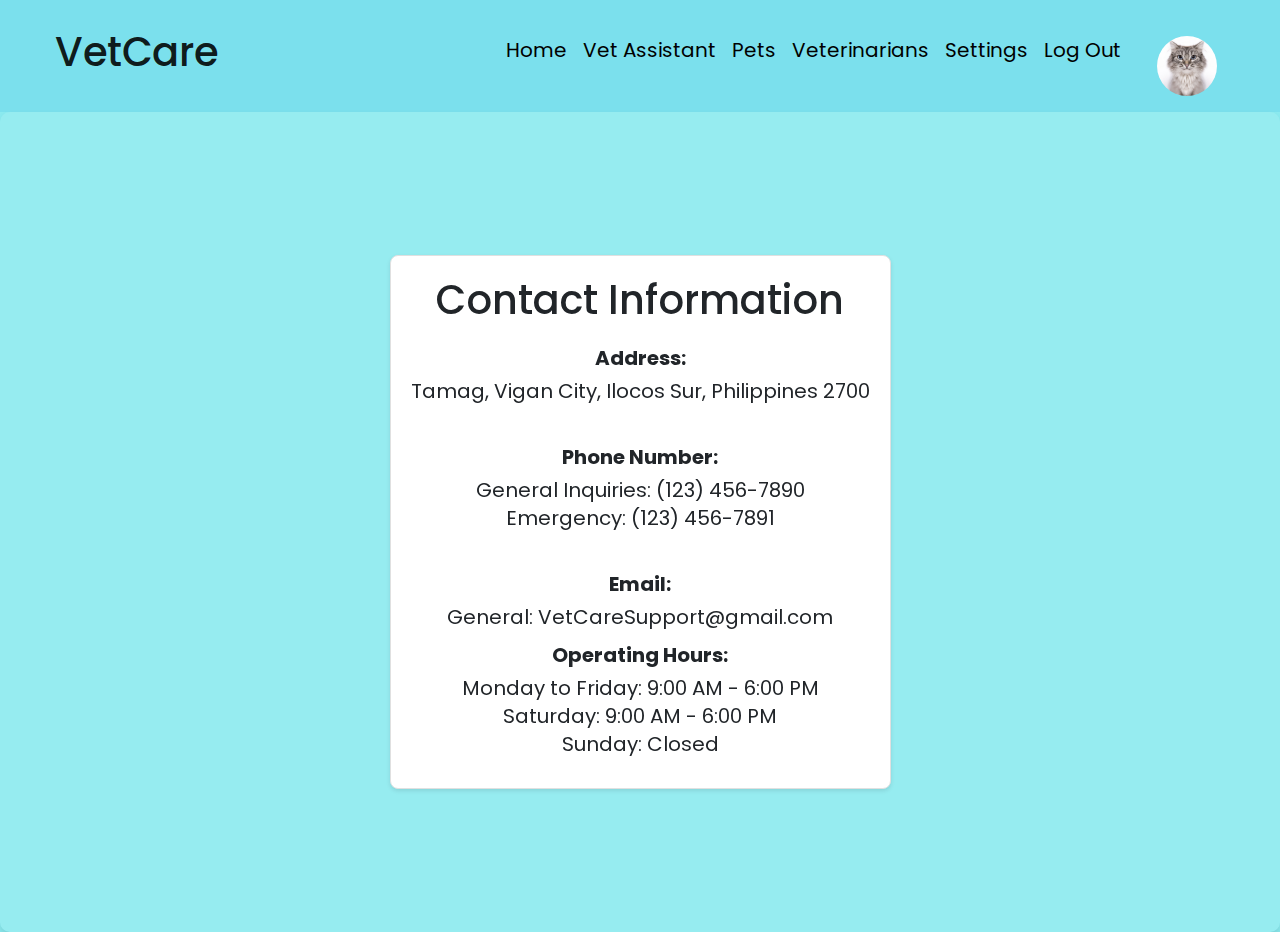
<file: Vetcarelaunch/ContactUs.html>
<!DOCTYPE html>
<html>
    <head>
        <meta charset="utf-8">
        <title> Contact </title>
        <!--For responisve	-->
        <meta name="viewport" content="width=device-width, initial-scale=1.0">	
            
        <!--Bootstrap CSS-->	
        <link rel="stylesheet" href="css/bootstrap.min.css"  type="text/css">
            
        <!--Style CSS-->	
        <link rel="stylesheet" href="css/style.css"  type="text/css">
        <link rel="stylesheet" href="css/contact.css"  type="text/css">	
        
        <!--Google Font	-->
        <link href="https://fonts.googleapis.com/css2?family=Poppins:ital,wght@0,100;0,200;0,400;0,500;0,600;0,700;0,800;1,100;1,200;1,400;1,500;1,600;1,800;1,900&display=swap" rel="stylesheet">	

        <!--Font awesome icon	-->
            
        <link rel="stylesheet" href="https://cdnjs.cloudflare.com/ajax/libs/font-awesome/4.7.0/css/font-awesome.css"  />
    </head>

    <body>
        <!--  Start Header-->
        <header>
            <div class="container">
                <nav class="navbar navbar-expand-lg navbar-light bg-light">
                    <a class="navbar-brand" href="#">
                        <h1>VetCare</h1>
                    </a>
                    <button class="navbar-toggler" type="button" data-bs-toggle="collapse" data-bs-target="#navbarSupportedContent" aria-controls="navbarSupportedContent" aria-expanded="false" aria-label="Toggle navigation">
                        <span class="navbar-toggler-icon"></span>
                    </button>
                    <div class="collapse navbar-collapse" id="navbarSupportedContent">
                        <ul class="navbar-nav ms-auto">
                            <li class="nav-item active">
                                <a class="nav-link" href="main.html" target="_self">Home</a>
                            </li>
                            <li class="nav-item">
                                <a class="nav-link" href="message.html" target="_self">Vet Assistant</a>
                            </li>
                            <li class="nav-item">
                                <a class="nav-link" href="pets.html" target="_self">Pets</a>
                            </li>
                            <li class="nav-item">
                                <a class="nav-link" href="vet.html" target="_self">Veterinarians</a>
                            </li>
                            <li class="nav-item">
                                <a class="nav-link" href="settings.html" target="_self">Settings</a>
                            </li>
                            <li class="nav-item">
                                <a class="nav-link" href="index.html">Log Out</a>
                            </li>
                            <li class="nav-item">
                                <a class="nav-link" href="profile.html">
                                    <img src="images/kitty.jpg" alt="Profile Picture" class="profile-pic">
                                </a>
                            </li>
                        </ul>
                    </div>
                </nav>
            </div>
        </header>
        <!--  End Header-->

        <div class="contact-container">
            <div class="contact-info">
                <h1>Contact Information</h1>
                <p><strong>Address:</strong>
                Tamag, Vigan City, Ilocos Sur, Philippines 2700</p><br>
                
                <p><strong>Phone Number:</strong>
                General Inquiries: (123) 456-7890<br>
                Emergency: (123) 456-7891</p><br>
                
                <p><strong>Email:</strong>
                General: VetCareSupport@gmail.com<br>
                
                <p><strong>Operating Hours:</strong>
                Monday to Friday: 9:00 AM - 6:00 PM<br>
                Saturday: 9:00 AM - 6:00 PM<br>
                Sunday: Closed</p>
            </div>
        </div>
    </body>
</html>
</file>
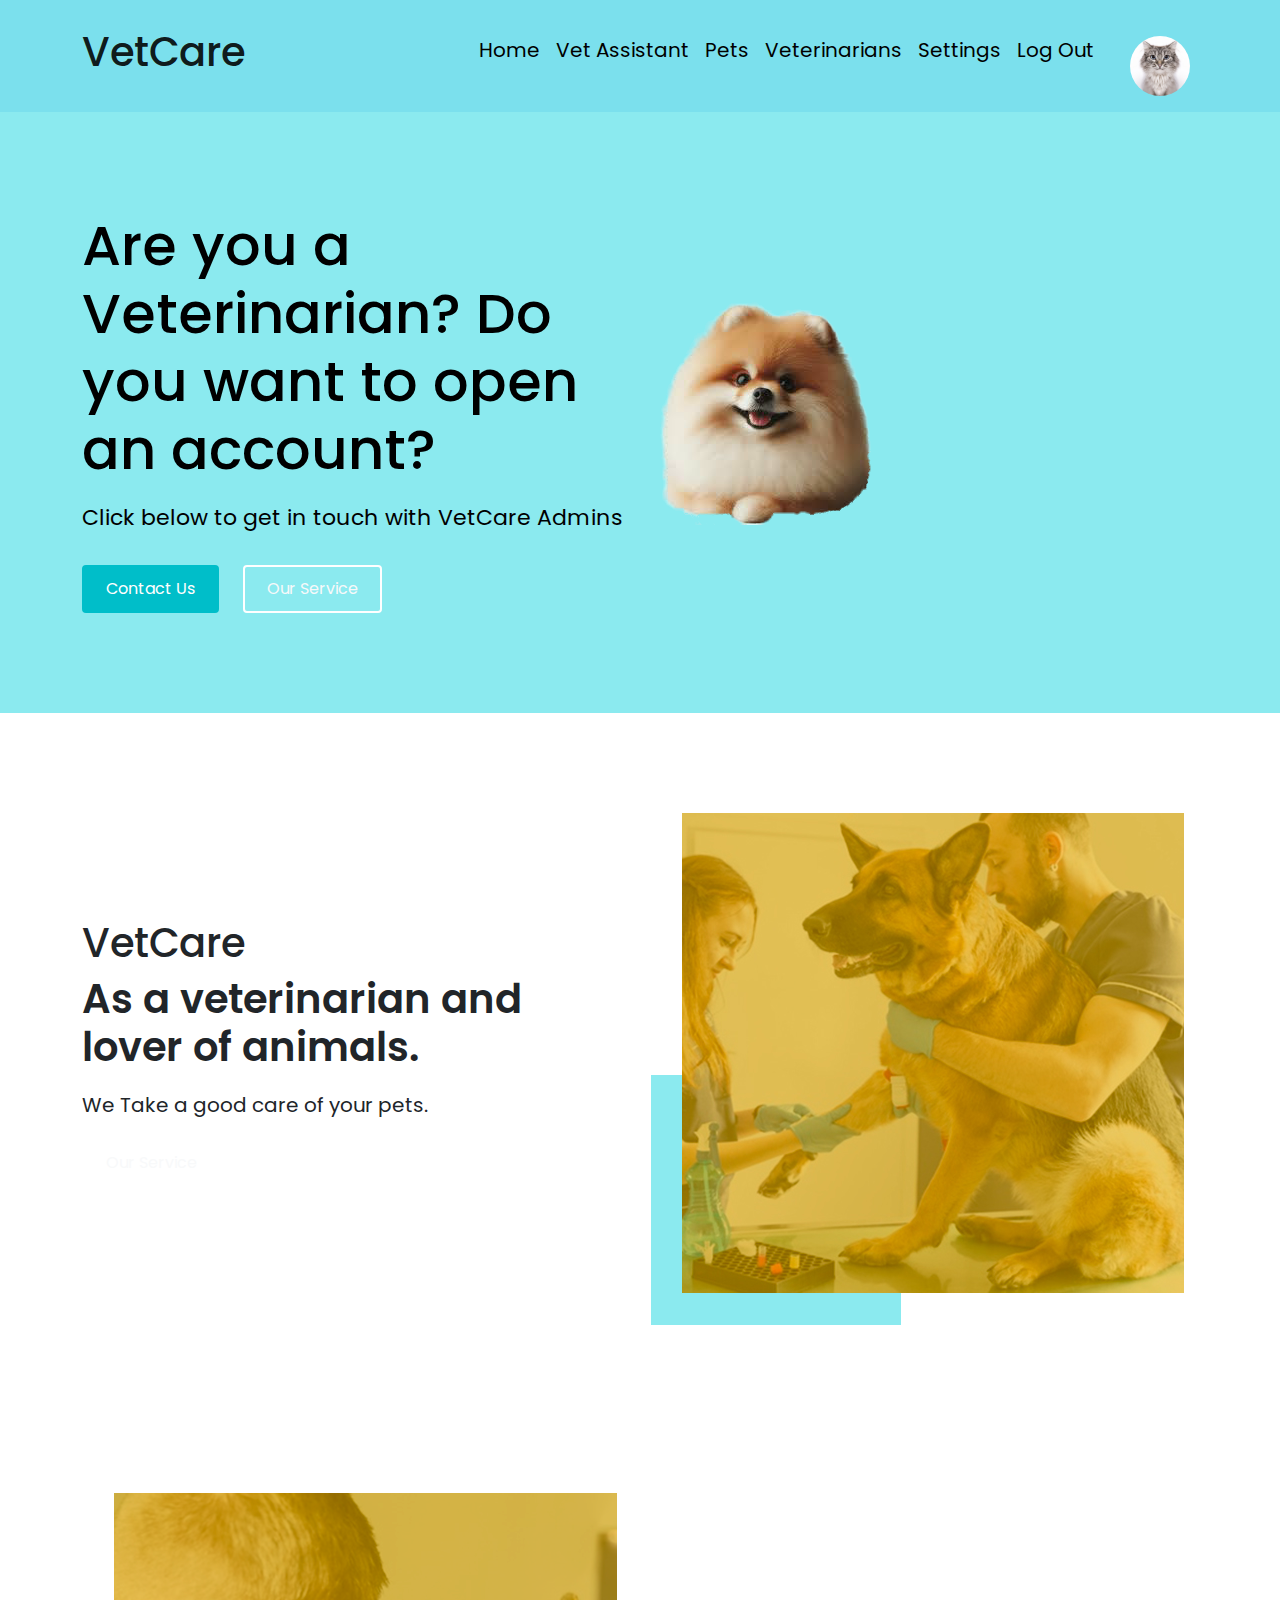
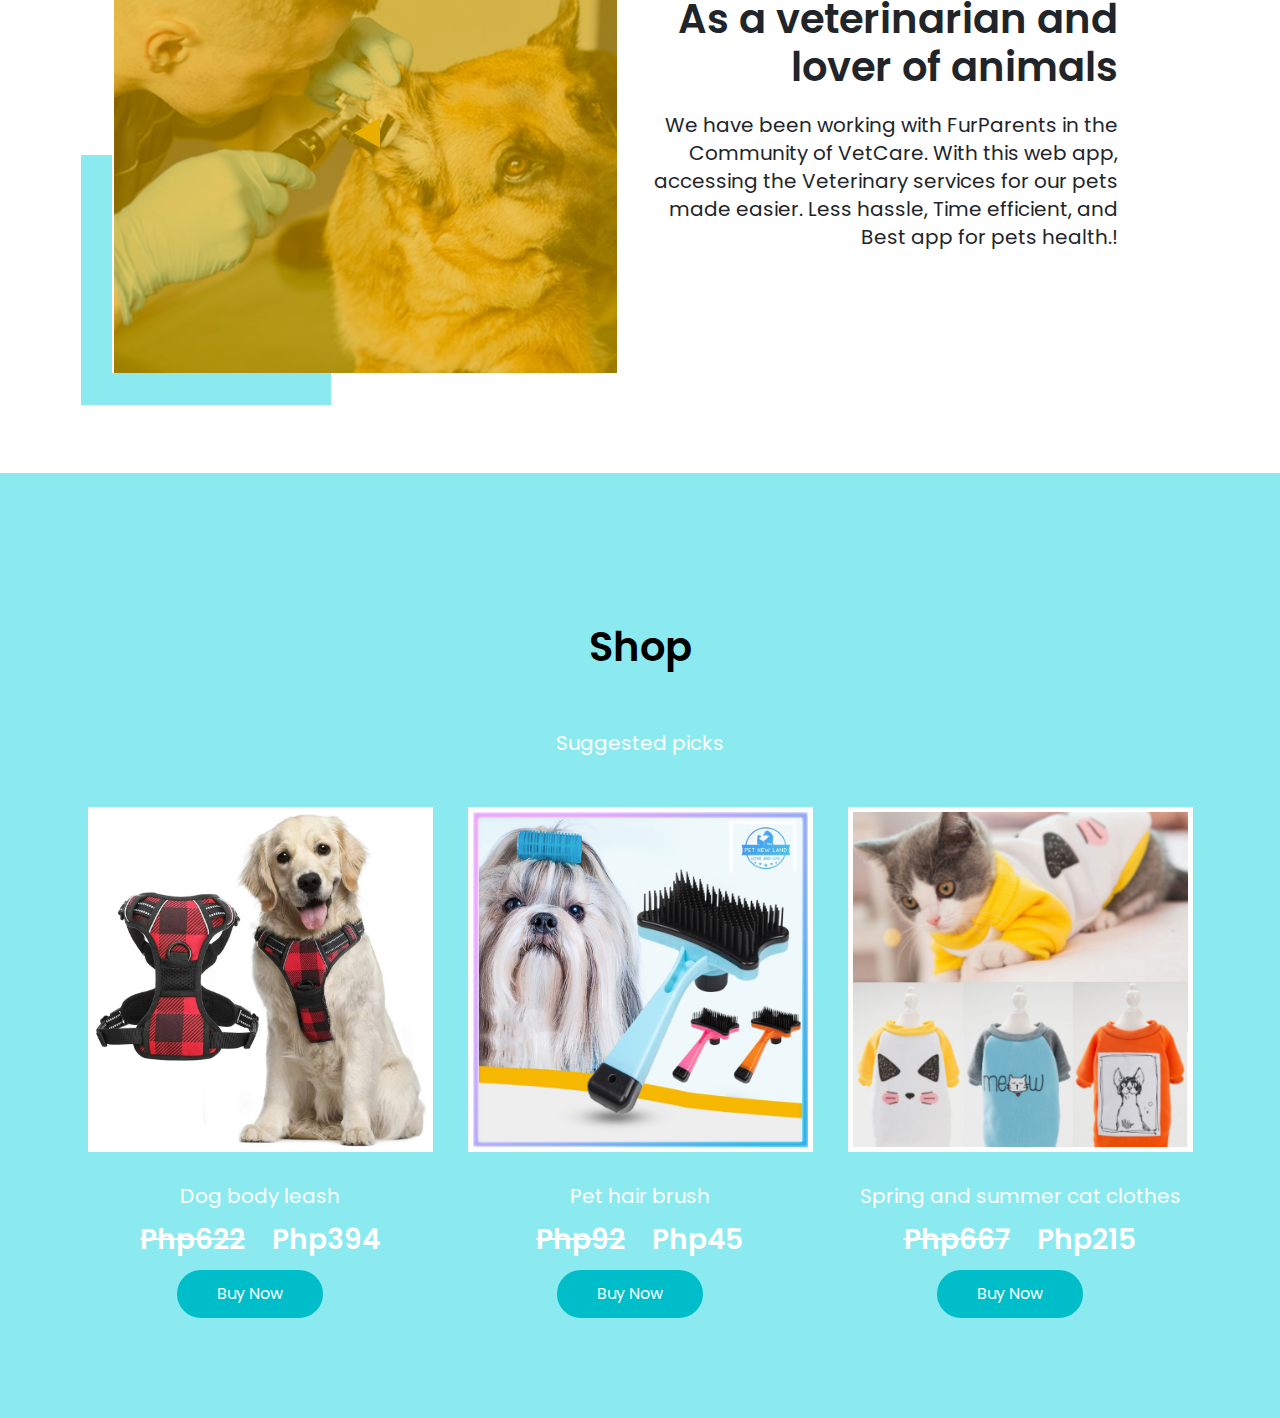
<file: Vetcarelaunch/main.html>
<!doctype html>
<html>
<head>
<meta charset="utf-8">
<title>Home</title>
<!--For responisve	-->
<meta name="viewport" content="width=device-width, initial-scale=1.0">
	
<!--Bootstrap CSS-->
<link rel="stylesheet" href="css/bootstrap.min.css"  type="text/css">
	
<!--Style CSS-->
<link rel="stylesheet" href="css/style.css"  type="text/css">

<!--Google Font-->
<link href="https://fonts.googleapis.com/css2?family=Poppins:ital,wght@0,100;0,200;0,400;0,500;0,600;0,700;0,800;1,100;1,200;1,400;1,500;1,600;1,800;1,900&display=swap" rel="stylesheet">	

<!--Font awesome icon-->
<link rel="stylesheet" href="https://cdnjs.cloudflare.com/ajax/libs/font-awesome/4.7.0/css/font-awesome.css"  />
	
</head>


<body>
	
<!--  Start Header-->
	<header>
	    <div class="container">
		    <nav class="navbar navbar-expand-lg navbar-light bg-light">
  <a class="navbar-brand" href="#">
			<!--	<img src="images/logo.png" alt="company name">-->
				<h1>VetCare</h1>
				</a>
  <button class="navbar-toggler" type="button" data-bs-toggle="collapse" data-bs-target="#navbarSupportedContent" aria-controls="navbarSupportedContent" aria-expanded="false" aria-label="Toggle navigation">
      <span class="navbar-toggler-icon"></span>
    </button>
  				<div class="collapse navbar-collapse" id="navbarSupportedContent">
    				<ul class="navbar-nav ms-auto">
						<li class="nav-item active">
							<a class="nav-link" href="main.html" target="_self">Home </a>
						</li>
						<li class="nav-item">
							<a class="nav-link" href="message.html" target="_self">Vet Assistant</a>
						</li>
							
						<li class="nav-item">
							<a class="nav-link" href="pets.html" target="_self">Pets</a>
						</li>
							
						<li class="nav-item">
							<a class="nav-link" href="vet.html" target="_self">Veterinarians</a>
						</li>

						<li class="nav-item">
							<a class="nav-link" href="settings.html" target="_self">Settings</a>
						</li>
	  					<li class="nav-item">
        					<a class="nav-link" href="index.html">Log Out</a>
      					</li>
						<li class="nav-item">
							<a class="nav-link" href="profile.html">
								<img src="images/kitty.jpg" alt="Profile Picture" class="profile-pic">
							</a>
						</li>
    				</ul>
 				</div>
			</nav>
		</div>
	</header>
<!--  End Header-->
	

	
<!--Start Banner section	-->
	<section class="banner-section">
	     <div class="container">
		     <div class="row align-items-center">
			      <div class="col-md-6">
				      <div class="banner-text">
					      <h1>Are you a Veterinarian?
					      Do you want to open an account?</h1>
						  <p>Click below to get in touch with VetCare Admins</p>
						  
						  <div class="btn-main">
							<a href="ContactUs.html" class="btn btn-blue" target="_self">Contact Us</a>
							<a href="ServicePage.html" class="btn btn-outline-light" target="_self">Our Service</a>
						  </div>
					   </div>
				 </div>
				 
				 <div class="col-md-6">
				      <div class="banner-img">
					     <img src="images/pet.png" alt="">
					 </div>
				 </div>
				 
			 </div>
		</div>
	</section>
<!--End Banner section	-->
	
	
<!--Start Section	-->
	<section class="text-section">
	     <div class="container">
		     <div class="row align-items-center">
			      <div class="col-md-6">
				    <div class="text-col">
						<h1>VetCare</h1>
					      <h2>As a veterinarian and
lover of animals.</h2>
						<p>We Take a good care of your pets.</p>
						<a href="ServicePage.html" class="btn btn-outline-light">Our Service</a>
					  </div>  
				 </div>
				 
				 <div class="col-md-6">
				     <div class="right-img">
					     <img src="images/dog1.jpg" alt="" >
					 </div>
				 </div>
				 
				 
			 </div>
		</div>
	</section>
<!--End Section	-->
	
<!--Start Section	-->
	<section class="text-section animal-section">
	     <div class="container">
		     <div class="row align-items-center">
				 
				  <div class="col-md-6">
				     <div class="right-img">
					     <img src="images/dog2.png" alt="" >
					 </div>
				 </div>
				 
				 
			      <div class="col-md-6">
				    <div class="text-col">
					      <h2>As a veterinarian and
lover of animals</h2>
						<p>We have been working with FurParents in the Community of VetCare.
							With this web app, accessing the Veterinary services for our pets made easier.
							Less hassle, Time efficient, and Best app for pets health.!
						</p>
						</div>
				 </div>
				 
				
				 
			 </div>
		</div>
	</section>
<!--End Section	-->	
	

<!--Start Shop section	-->
	<section class="shop-section">
	    <div class="container">
		    <div class="row">
			    <div class="col-md-12">
				    <div class="intro-main">
					    <h2 class="section-title">Shop</h2>
						<p>Suggested picks</p>
						 
					</div>
				</div>
				
				
				<div class="col-md-4">
				    <div class="shop-box">
					     <div class="shop-img">
						     <img src="images/item1.webp" alt="">
						</div>
						<p>Dog body leash</p>
						<div class="shop-info">
						    <div class="price">
							    <span class="offer-price">Php622</span>
							    <span class="offer-price2">Php394</span>
							</div>
							<a href="https://shopee.ph/Dog-Harness-Large-Vest-Cat-Full-Body-Leash-Large-Breathable-Leash-i.332214633.8429346081" class="btn btn-blue">Buy Now</a>
						</div>
					</div>
				</div>
				
				
				<div class="col-md-4">
				    <div class="shop-box">
					     <div class="shop-img">
						     <img src="images/item2.jpg" alt="">
						</div>
						<p>Pet hair brush</p>
						<div class="shop-info">
						    <div class="price">
							    <span class="offer-price">Php92</span>
							    <span class="offer-price2">Php45</span>
							</div>
							<a href="https://shopee.ph/Pet-New-Land-Pets-hair-brush-dog-and-cat-fur-remover-hair-grooming-brush-i.443458949.11579929859" class="btn btn-blue">Buy Now</a>
						</div>
					</div>
				</div>
					
					
				<div class="col-md-4">
				    <div class="shop-box">
					     <div class="shop-img">
						     <img src="images/item3.jpg" alt="">
						</div>
						<p>Spring and summer cat clothes</p>
						<div class="shop-info">
						    <div class="price">
							    <span class="offer-price">Php667</span>
							    <span class="offer-price2">Php215</span>
							</div>
							<a href="https://shopee.ph/Fashion-spring-and-summer-cat-clothes-cute-casual-kitten-two-legged-sweater-thin-cashmere-cat-clothes-i.296174244.5948734955" class="btn btn-blue">Buy Now</a>
						</div>
					</div>
				</div>
				
				
			</div>
		</div>
	</section>
<!--End Shop section	-->
	
<!--Jquery	-->
	
<script src="js/jquery-3.4.1.min.js" type="text/javascript"></script>	
<script src="js/bootstrap.min.js" type="text/javascript"></script>	
	
</body>
</html>
</file>
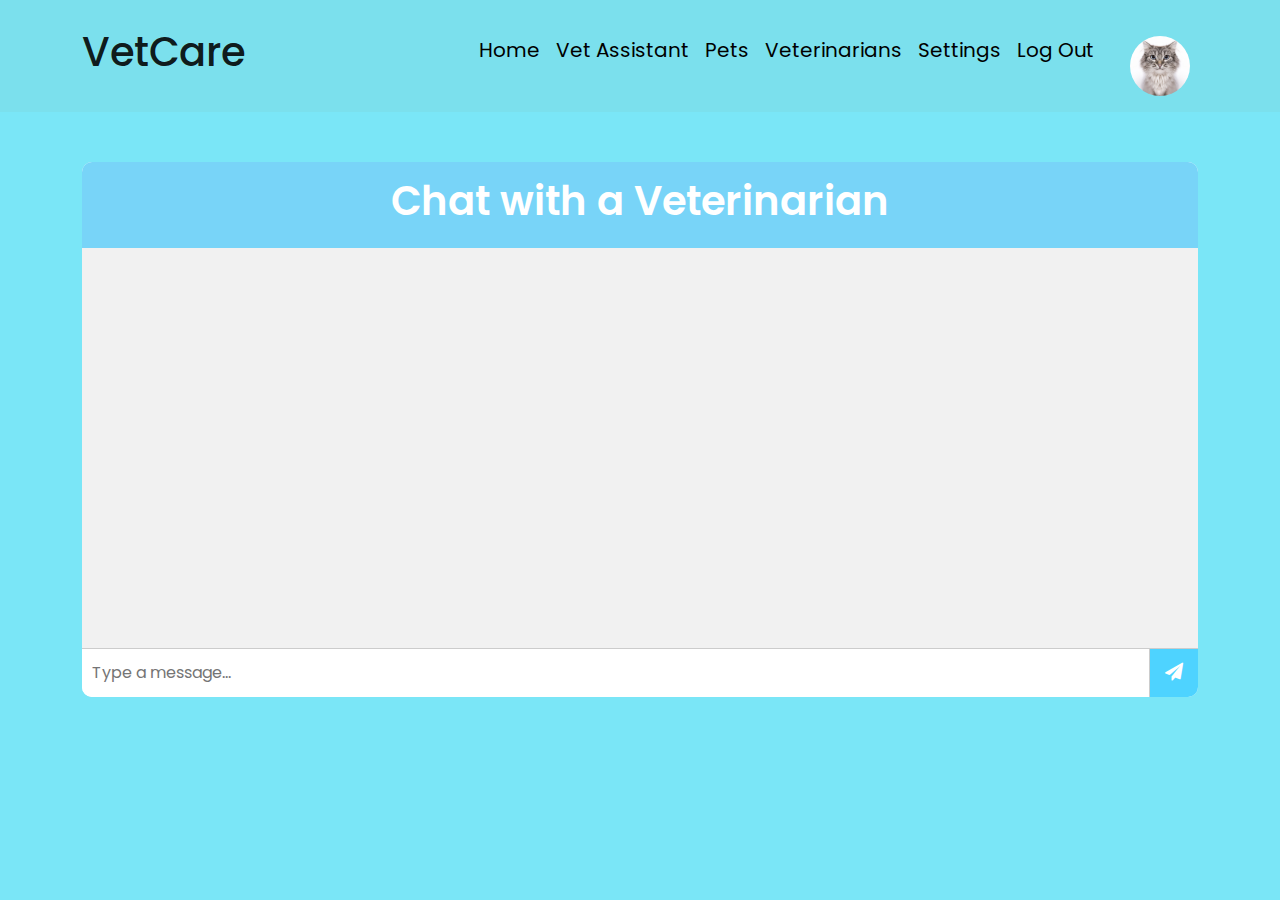
<file: Vetcarelaunch/message.html>
<!DOCTYPE html>
<html>
<head>
<meta charset="utf-8">
<title>Messages</title>
<!--For responsive-->
<meta name="viewport" content="width=device-width, initial-scale=1.0">	

<!--Bootstrap CSS-->	
<link rel="stylesheet" href="css/bootstrap.min.css"  type="text/css">
	
<!--Style CSS-->	
<link rel="stylesheet" href="css/style.css"  type="text/css">	
<link rel="stylesheet" href="css/message.css"  type="text/css">

<!--Google Font-->
<link href="https://fonts.googleapis.com/css2?family=Poppins:wght@400;500;600&display=swap" rel="stylesheet">

<!--Font awesome icon-->
<link rel="stylesheet" href="https://cdnjs.cloudflare.com/ajax/libs/font-awesome/4.7.0/css/font-awesome.css" />

</head>

<body>

<!--  Start Header-->
<header>
    <div class="container">
        <nav class="navbar navbar-expand-lg navbar-light bg-light">
            <a class="navbar-brand" href="#">
                <h1>VetCare</h1>
            </a>
            <button class="navbar-toggler" type="button" data-bs-toggle="collapse" data-bs-target="#navbarSupportedContent" aria-controls="navbarSupportedContent" aria-expanded="false" aria-label="Toggle navigation">
                <span class="navbar-toggler-icon"></span>
            </button>
            <div class="collapse navbar-collapse" id="navbarSupportedContent">
                <ul class="navbar-nav ms-auto">
                    <li class="nav-item active">
                        <a class="nav-link" href="main.html" target="_self">Home</a>
                    </li>
                    <li class="nav-item">
                        <a class="nav-link" href="message.html" target="_self">Vet Assistant</a>
                    </li>
                    <li class="nav-item">
                        <a class="nav-link" href="pets.html" target="_self">Pets</a>
                    </li>
                    <li class="nav-item">
                        <a class="nav-link" href="vet.html" target="_self">Veterinarians</a>
                    </li>
                    <li class="nav-item">
                        <a class="nav-link" href="settings.html" target="_self">Settings</a>
                    </li>
                    <li class="nav-item">
                        <a class="nav-link" href="index.html">Log Out</a>
                    </li>
                    <li class="nav-item">
                        <a class="nav-link" href="profile.html">
                            <img src="images/kitty.jpg" alt="Profile Picture" class="profile-pic">
                        </a>
                    </li>
                </ul>
            </div>
        </nav>
    </div>
</header>
<!--  End Header-->

<!--Start Message Section-->
<section class="message-section">
    <div class="container">
        <div class="row">
            <div class="col-md-12">
                <div class="chat-container">
                    <div class="chat-header">
                        <h2>Chat with a Veterinarian</h2>
                    </div>
                    <div class="chat-box" id="chat-box">
                        <!-- Messages will be dynamically inserted here -->
                    </div>
                    <div class="chat-input">
                        <input type="text" id="message-input" placeholder="Type a message...">
                        <button id="send-button"><i class="fa fa-paper-plane"></i></button>
                    </div>
                </div>
            </div>
        </div>
    </div>
</section>
<!--End Message Section-->

<!--Jquery-->
<script src="js/jquery-3.4.1.min.js" type="text/javascript"></script>	
<script src="js/bootstrap.min.js" type="text/javascript"></script>
<script src="js/message.js" type="text/javascript"></script>

</body>
</html>
</file>
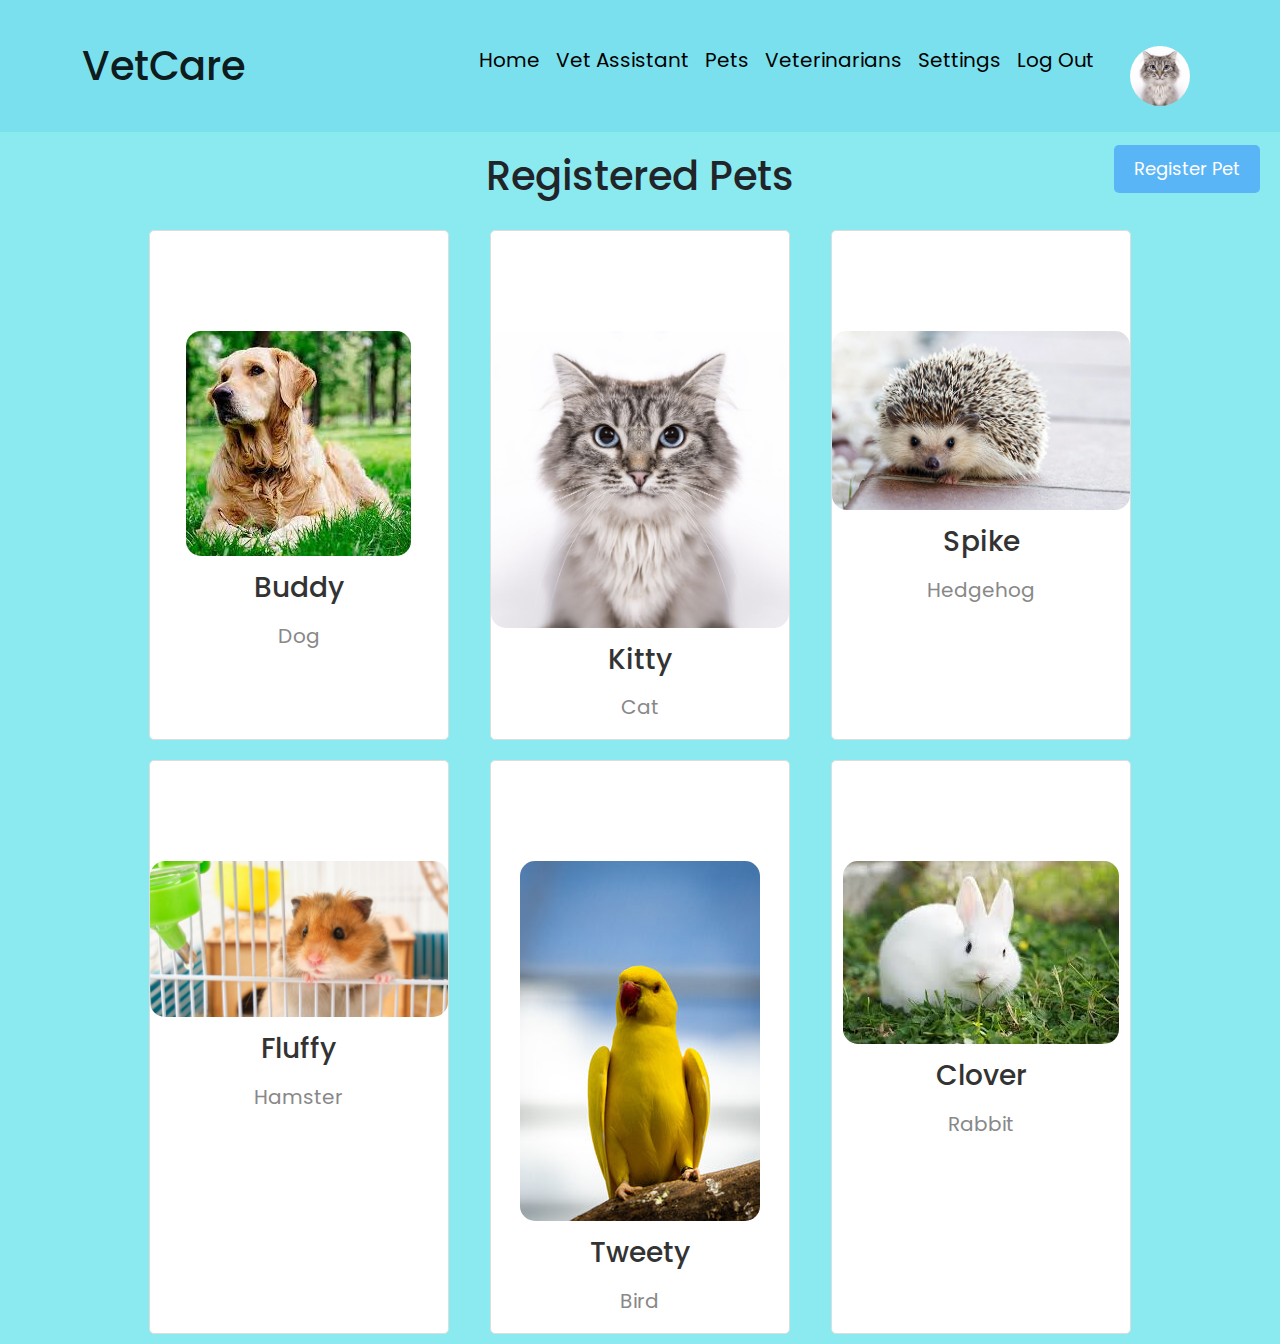
<file: Vetcarelaunch/pets.html>
<!DOCTYPE html>
<html>
    <head>
        <meta charset="utf-8">
        <title>Pets</title>
        <!--For responsive-->
        <meta name="viewport" content="width=device-width, initial-scale=1.0">	
        
        <!--Bootstrap CSS-->	
        <link rel="stylesheet" href="css/bootstrap.min.css"  type="text/css">
            
        <!--Style CSS-->
        <link rel="stylesheet" href="css/style.css"  type="text/css">
        <link rel="stylesheet" href="css/pets.css"  type="text/css">
        
        <!--Google Font-->
        <!--<link href="https://fonts.googleapis.com/css2?family=Poppins:wght@400;500;600&display=swap" rel="stylesheet">-->
        <link href="https://fonts.googleapis.com/css2?family=Poppins:ital,wght@0,100;0,200;0,400;0,500;0,600;0,700;0,800;1,100;1,200;1,400;1,500;1,600;1,800;1,900&display=swap" rel="stylesheet">	

        <!--Font awesome icon-->
        <link rel="stylesheet" href="https://cdnjs.cloudflare.com/ajax/libs/font-awesome/4.7.0/css/font-awesome.css" />
    </head>

<body>

    <header>
        <div class="container">
            <nav class="navbar navbar-expand-lg navbar-light bg-light">
                <a class="navbar-brand" href="#">
                    <h1>VetCare</h1>
                </a>
                <button class="navbar-toggler" type="button" data-bs-toggle="collapse" data-bs-target="#navbarSupportedContent" aria-controls="navbarSupportedContent" aria-expanded="false" aria-label="Toggle navigation">
                    <span class="navbar-toggler-icon"></span>
                </button>
                <div class="collapse navbar-collapse" id="navbarSupportedContent">
                    <ul class="navbar-nav ms-auto">
                        <li class="nav-item active">
                            <a class="nav-link" href="main.html" target="_self">Home</a>
                        </li>
                        <li class="nav-item">
                            <a class="nav-link" href="message.html" target="_self">Vet Assistant</a>
                        </li>
                        <li class="nav-item">
                            <a class="nav-link" href="pets.html" target="_self">Pets</a>
                        </li>
                        <li class="nav-item">
                            <a class="nav-link" href="vet.html" target="_self">Veterinarians</a>
                        </li>
                        <li class="nav-item">
                            <a class="nav-link" href="settings.html" target="_self">Settings</a>
                        </li>
                        <li class="nav-item">
                            <a class="nav-link" href="index.html">Log Out</a>
                        </li>
                        <li class="nav-item">
                            <a class="nav-link" href="profile.html">
                                <img src="images/kitty.jpg" alt="Profile Picture" class="profile-pic">
                            </a>
                        </li>
                    </ul>
                </div>
            </nav>
        </div>
      </header>
      <!--  End Header-->

      <div class="contain">
        <h1>Registered Pets</h1>
        <button class="register-btn" id="registerBtn">Register Pet</button>
        <div class="pet-gallery" id="petGallery">
            <!-- Pet items will be populated here -->
        </div>
    </div>

    <div class="modal" id="petDetailsModal">
        <div class="modal-content">
            <span class="close" id="closeModal">&times;</span>
            <h2 id="petName"></h2>
            <p><strong>Type of Animal:</strong> <span id="petType"></span></p>
            <p><strong>Registered Since:</strong> <span id="registeredDate"></span></p>
            <p><strong>Owner Name:</strong> <span id="ownerName"></span></p>
            <p><strong>Veterinarian:</strong> <span id="vetName"></span></p>
            <p><strong>Home Address:</strong> <span id="homeAddress"></span></p>
            <h3>Vitals</h3>
            <p id="vitals"></p>
        </div>
    </div>

<div class="modal" id="registerModal">
    <div class="modal-content">
        <span class="close" id="closeRegisterModal">&times;</span>
        <h2>Register Pet</h2>
        <form id="registerForm">
            <label for="petName">Pet Name:</label>
            <input type="text" id="registerPetName" required>

            <label for="animalType">Type of Animal:</label>
            <input type="text" id="registerAnimalType" required>

            <label for="registrationDate">Date of Registration:</label>
            <input type="date" id="registerDate" required>

            <label for="ownerName">Fur Parent Name:</label>
            <input type="text" id="registerOwnerName" required>

            <label for="homeAddress">Home Address:</label>
            <input type="text" id="registerHomeAddress" required>

            <label for="weight">Weight:</label>
            <input type="number" id="registerWeight" step="0.1" required>

            <label for="temperature">Temperature:</label>
            <input type="number" id="registerTemperature" step="0.1" required>

            <button type="submit">Submit</button>
        </form>
    </div>
</div>

    <script src="js/pets.js"></script>
    <script src="js/jquery-3.4.1.min.js" type="text/javascript"></script>	
    <script src="js/bootstrap.min.js" type="text/javascript"></script>	
	
</body>
</html>
</file>
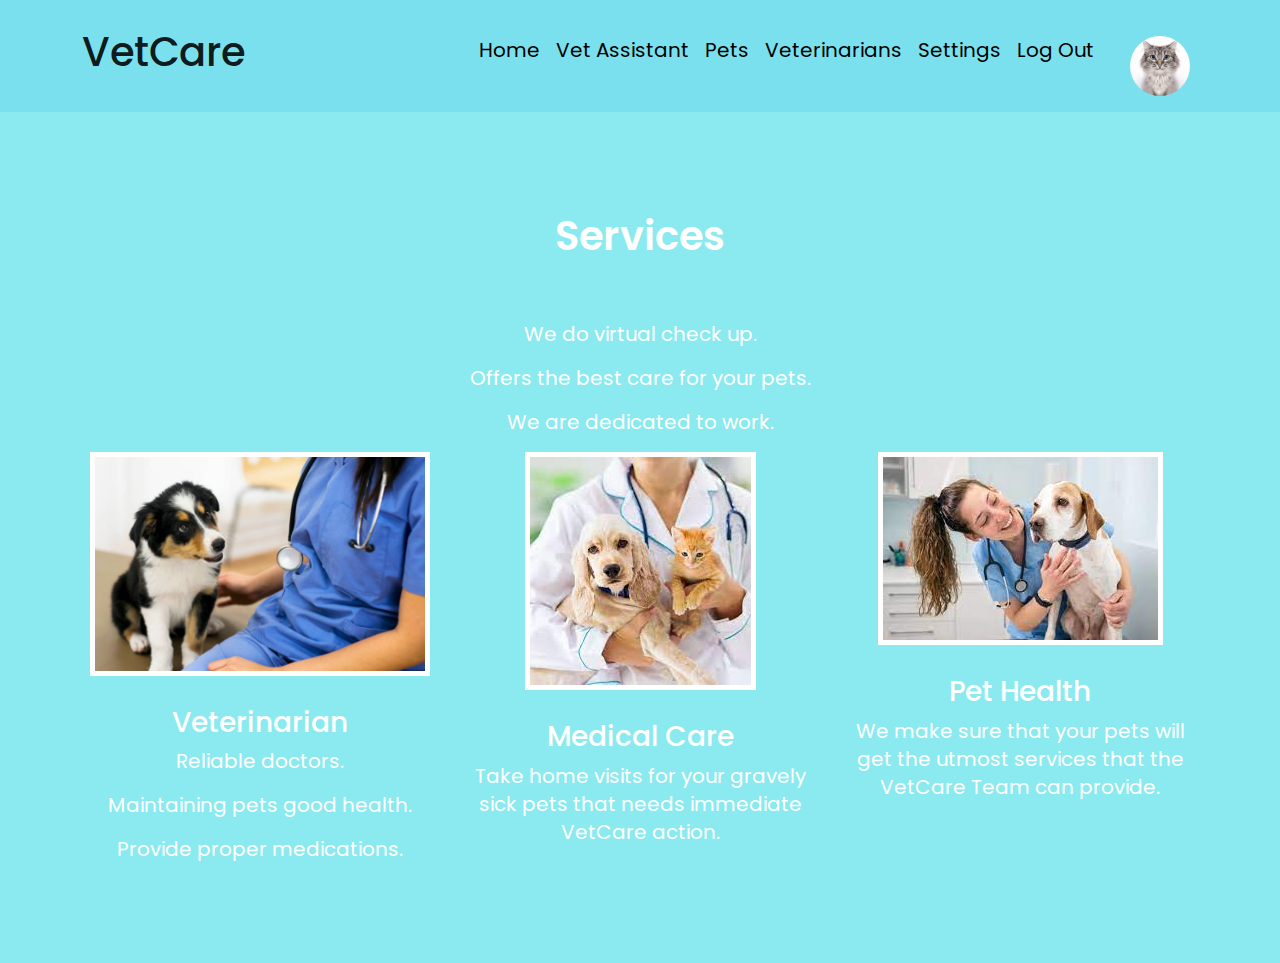
<file: Vetcarelaunch/ServicePage.html>
<!DOCTYPE html>
<html>
    <head>
        <meta charset="utf-8">
        <title> Services </title>
        <!--For responisve	-->
        <meta name="viewport" content="width=device-width, initial-scale=1.0">	
            
        <!--Bootstrap CSS-->	
        <link rel="stylesheet" href="css/bootstrap.min.css"  type="text/css">
            
        <!--Style CSS-->	
        <link rel="stylesheet" href="css/style.css"  type="text/css">	
        
        <!--Google Font	-->
        <link href="https://fonts.googleapis.com/css2?family=Poppins:ital,wght@0,100;0,200;0,400;0,500;0,600;0,700;0,800;1,100;1,200;1,400;1,500;1,600;1,800;1,900&display=swap" rel="stylesheet">	

        <!--Font awesome icon	-->
            
        <link rel="stylesheet" href="https://cdnjs.cloudflare.com/ajax/libs/font-awesome/4.7.0/css/font-awesome.css"  />
    </head>

    <body>
        <!--  Start Header-->
        <header>
            <div class="container">
                <nav class="navbar navbar-expand-lg navbar-light bg-light">
                    <a class="navbar-brand" href="#">
                        <h1>VetCare</h1>
                    </a>
                    <button class="navbar-toggler" type="button" data-bs-toggle="collapse" data-bs-target="#navbarSupportedContent" aria-controls="navbarSupportedContent" aria-expanded="false" aria-label="Toggle navigation">
                        <span class="navbar-toggler-icon"></span>
                    </button>
                    <div class="collapse navbar-collapse" id="navbarSupportedContent">
                        <ul class="navbar-nav ms-auto">
                            <li class="nav-item active">
                                <a class="nav-link" href="main.html" target="_self">Home</a>
                            </li>
                            <li class="nav-item">
                                <a class="nav-link" href="message.html" target="_self">Vet Assistant</a>
                            </li>
                            <li class="nav-item">
                                <a class="nav-link" href="pets.html" target="_self">Pets</a>
                            </li>
                            <li class="nav-item">
                                <a class="nav-link" href="vet.html" target="_self">Veterinarians</a>
                            </li>
                            <li class="nav-item">
                                <a class="nav-link" href="settings.html" target="_self">Settings</a>
                            </li>
                            <li class="nav-item">
                                <a class="nav-link" href="index.html">Log Out</a>
                            </li>
                            <li class="nav-item">
                                <a class="nav-link" href="profile.html">
                                    <img src="images/kitty.jpg" alt="Profile Picture" class="profile-pic">
                                </a>
                            </li>
                        </ul>
                    </div>
                </nav>
            </div>
        </header>
        <!--  End Header-->

        <section class="services-section">
            <div class="container">
                 <div class="row">
                     <div class="col-md-12">
                          <h2 class="section-title">Services</h2>
                         <p>We do virtual check up.</p>
                         <p >Offers the best care for your pets.</p>
                         <p >We are dedicated to work.</p>
                     </div>
                     
                     
                    <div class="col-lg-4">
                        <div  class="services-box">
                            <div class="services-img">
                                 <img src="images/services.png" alt="" >
                            </div>
    
                            <h3>Veterinarian</h3>
                            <p>Reliable doctors.</p>
                            <p>Maintaining pets good health.</p>
                            <p>Provide proper medications.</p>	
                        </div>
                     </div> 
                     
                     
                    <div class="col-lg-4">
                        <div  class="services-box">
                            <div class="services-img">
                                 <img src="images/services1.jpg" alt="" >
                            </div>
                            <h3>Medical Care</h3>
                            <p> Take home visits for your gravely sick pets that needs
                                immediate VetCare action.</p>
                        </div>
                     </div>  
                     
                     
                      
                    <div class="col-lg-4">
                        <div  class="services-box">
                            <div class="services-img">
                                 <img src="images/services3.jpg" alt="" >
                            </div>
                            <h3>Pet Health</h3>
                            <p> We make sure that your pets will get the utmost services
                            that the VetCare Team can provide.</p>
                        </div>
                     </div> 
                     
                     
                     
                     
                </div>
            </div>
        </section>
    </body>
</html>
</file>
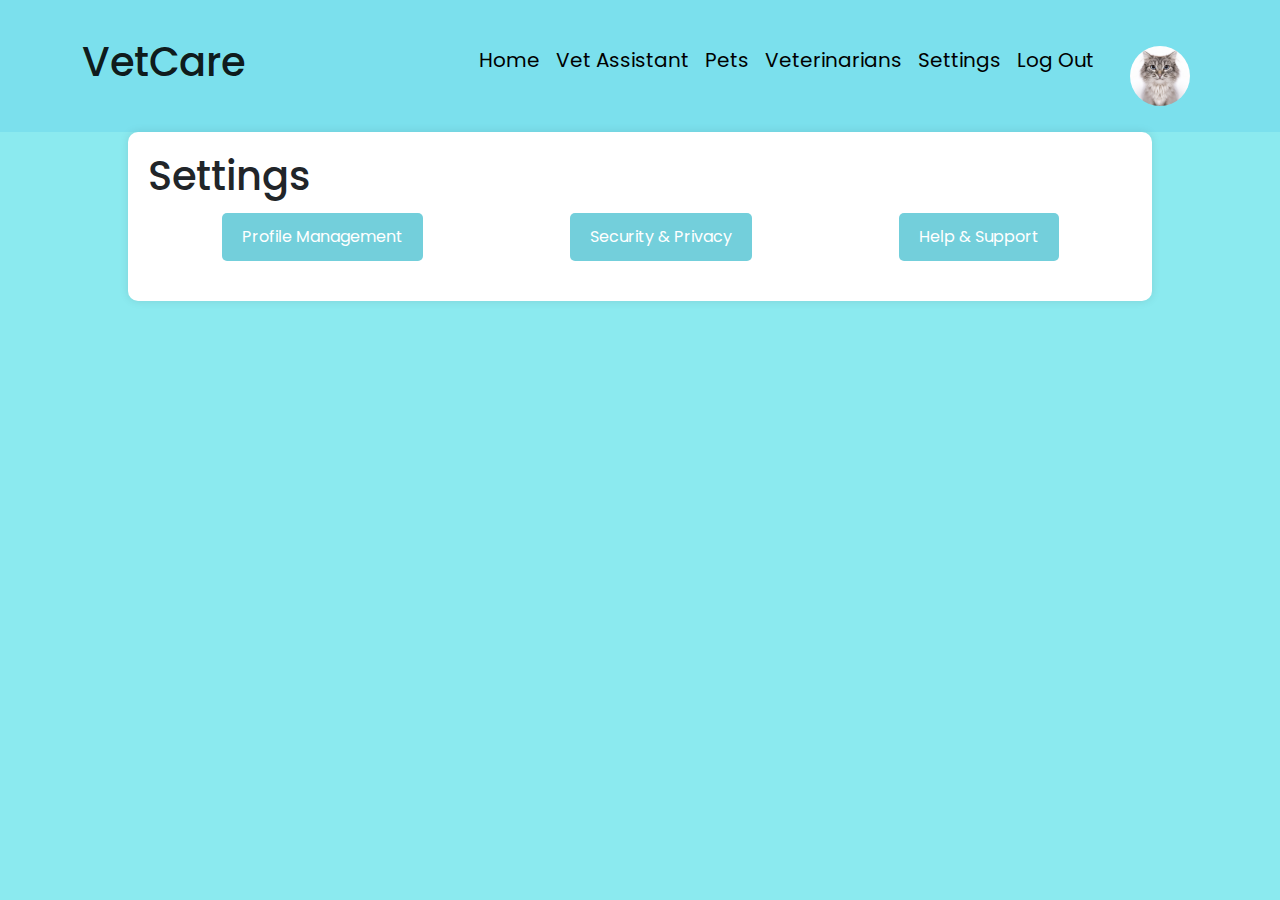
<file: Vetcarelaunch/settings.html>
<!DOCTYPE html>
<html lang="en">
<head>
    <meta charset="utf-8">
    <title>Settings</title>
    <!--For responsive-->
    <meta name="viewport" content="width=device-width, initial-scale=1.0">
        
    <!--Bootstrap CSS-->
    <link rel="stylesheet" href="css/bootstrap.min.css"  type="text/css">
            
    <!--Style CSS-->
    <link rel="stylesheet" href="css/style.css"  type="text/css">
    <link rel="stylesheet" href="css/settings.css"  type="text/css">
        
    <!--Google Font-->
    <!--<link href="https://fonts.googleapis.com/css2?family=Poppins:wght@400;500;600&display=swap" rel="stylesheet">-->
    <link href="https://fonts.googleapis.com/css2?family=Poppins:ital,wght@0,100;0,200;0,400;0,500;0,600;0,700;0,800;1,100;1,200;1,400;1,500;1,600;1,800;1,900&display=swap" rel="stylesheet">	

    <!--Font awesome icon-->
    <link rel="stylesheet" href="https://cdnjs.cloudflare.com/ajax/libs/font-awesome/4.7.0/css/font-awesome.css" />
        
</head>

<body>

<!--  Start Header-->
<header>
    <div class="container">
        <nav class="navbar navbar-expand-lg navbar-light bg-light">
            <a class="navbar-brand" href="#">
                <h1>VetCare</h1>
            </a>
            <button class="navbar-toggler" type="button" data-bs-toggle="collapse" data-bs-target="#navbarSupportedContent" aria-controls="navbarSupportedContent" aria-expanded="false" aria-label="Toggle navigation">
                <span class="navbar-toggler-icon"></span>
            </button>
            <div class="collapse navbar-collapse" id="navbarSupportedContent">
                <ul class="navbar-nav ms-auto">
                    <li class="nav-item active">
                        <a class="nav-link" href="main.html" target="_self">Home</a>
                    </li>
                    <li class="nav-item">
                        <a class="nav-link" href="message.html" target="_self">Vet Assistant</a>
                    </li>
                    <li class="nav-item">
                        <a class="nav-link" href="pets.html" target="_self">Pets</a>
                    </li>
                    <li class="nav-item">
                        <a class="nav-link" href="vet.html" target="_self">Veterinarians</a>
                    </li>
                    <li class="nav-item">
                        <a class="nav-link" href="settings.html" target="_self">Settings</a>
                    </li>
                    <li class="nav-item">
                        <a class="nav-link" href="index.html">Log Out</a>
                    </li>
                    <li class="nav-item">
                        <a class="nav-link" href="profile.html">
                            <img src="images/kitty.jpg" alt="Profile Picture" class="profile-pic">
                        </a>
                    </li>
                </ul>
            </div>
        </nav>
    </div>
</header>
<!--  End Header-->

    <div class="contain">
        <h1>Settings</h1>
        <div class="tabs">
            <button class="tab-button" data-tab="profile-management">Profile Management</button>
            <button class="tab-button" data-tab="security">Security & Privacy</button>
            <button class="tab-button" data-tab="support">Help & Support</button>
        </div>

        <div class="tab-content" id="profile-management">
            <form>
                <!-- Profile Management -->
                <fieldset>
                    <legend>Profile Management</legend>
                    <label for="name">Name:</label>
                    <input type="text" id="name" name="name"><br>
                    <label for="email">Email:</label>
                    <input type="email" id="email" name="email"><br>
                    <label for="phone">Phone Number:</label>
                    <input type="tel" id="phone" name="phone"><br>
                    <label for="address">Address:</label>
                    <input type="text" id="address" name="address"><br>
                    <label for="profile-picture">Profile Picture:</label>
                    <input type="file" id="profile-picture" name="profile-picture" accept=".png"><br>
                    <label for="password">Password:</label>
                    <input type="password" id="password" name="password"><br>
                    <label for="2fa">Two-Factor Authentication:</label>
                    <input type="checkbox" id="2fa" name="2fa">
                </fieldset>
            </form>
        </div>

        <div class="tab-content" id="security">
            <form>
                <!-- Security & Privacy -->
                <fieldset>
                    <legend>Security & Privacy</legend>
                </fieldset>
            </form>
        </div>

        <div class="tab-content" id="support">
            <form>
                <!-- Help & Support -->
                <fieldset>
                    <legend>Help & Support</legend>
                </fieldset>
            </form>
        </div>

    <script src="js/settings.js"></script>
    <script src="js/jquery-3.4.1.min.js" type="text/javascript"></script>	
    <script src="js/bootstrap.min.js" type="text/javascript"></script>	
	
</body>
</html>
</file>
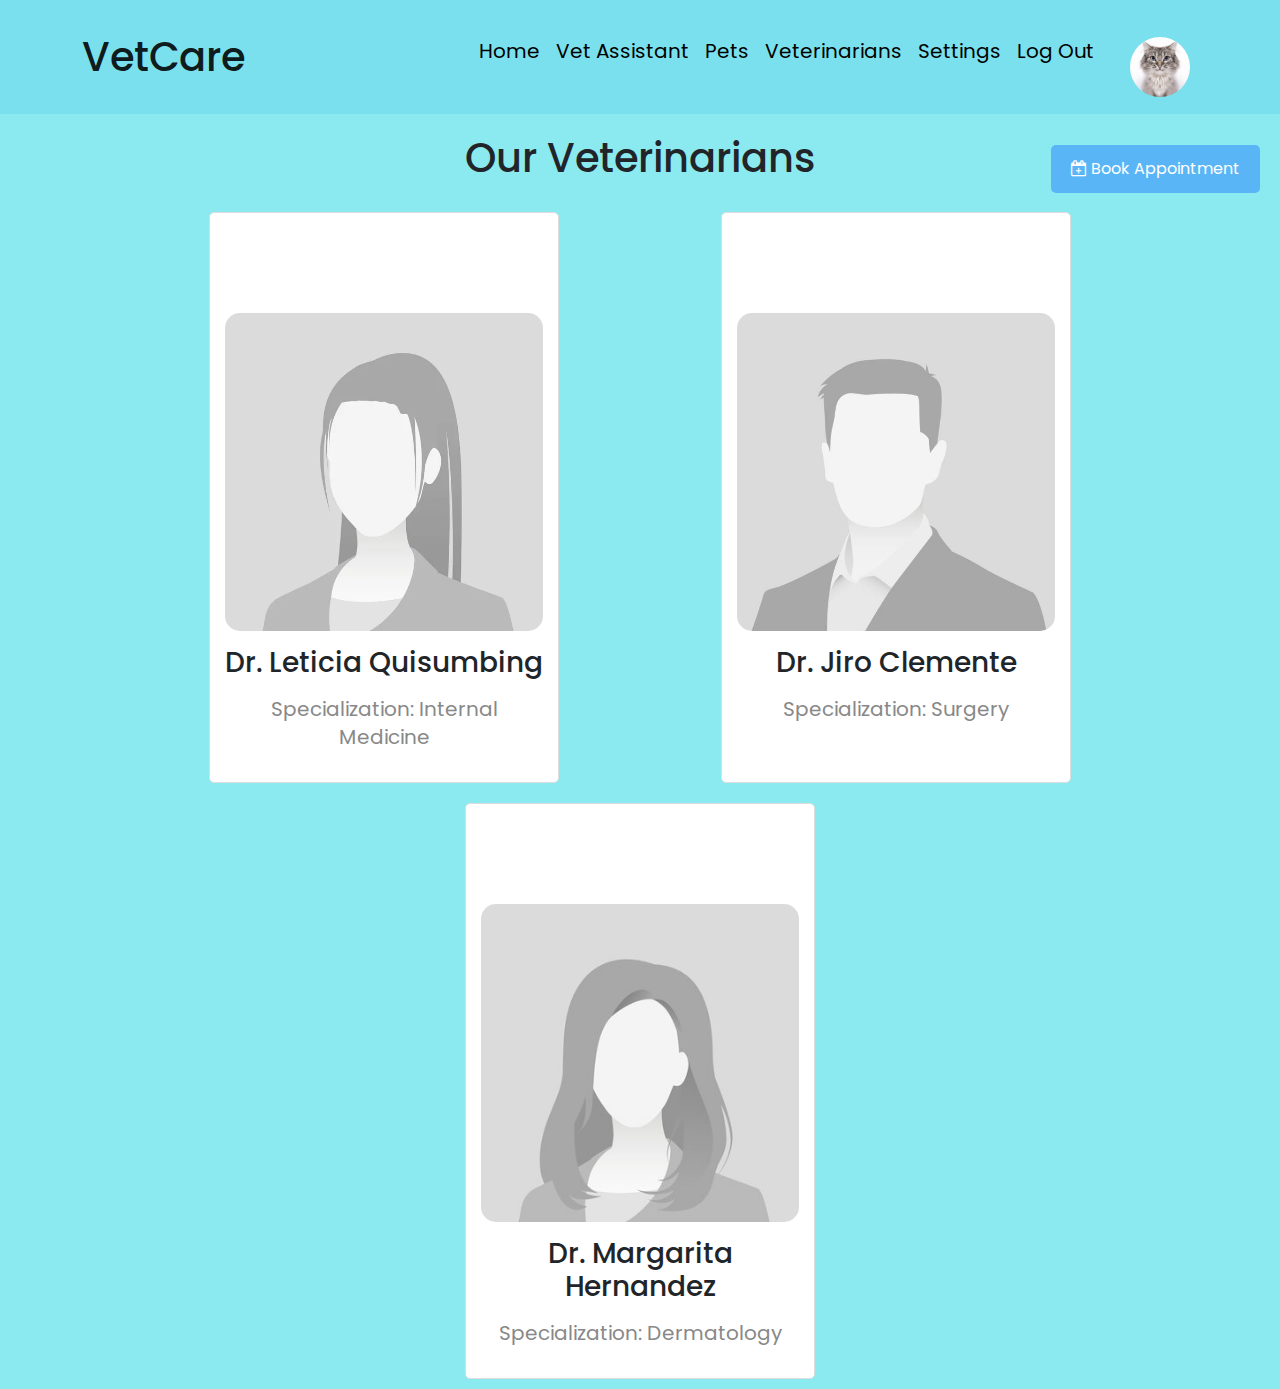
<file: Vetcarelaunch/vet.html>
<!DOCTYPE html>
<html lang="en">
<head>
  <meta charset="UTF-8">
  <meta name="viewport" content="width=device-width, initial-scale=1.0">
  <title>Veterinarians</title>
  <!--For responsive-->
  <meta name="viewport" content="width=device-width, initial-scale=1.0">

  <!--Bootstrap CSS-->
  <link rel="stylesheet" href="css/bootstrap.min.css"  type="text/css">
    
  <!--Style CSS-->
  <link rel="stylesheet" href="css/style.css"  type="text/css">
  <link rel="stylesheet" href="css/vet.css"  type="text/css">

  <!--Google Font-->
  <link href="https://fonts.googleapis.com/css2?family=Poppins:wght@400;500;600&display=swap" rel="stylesheet">

  <!--Font awesome icon-->
  <link rel="stylesheet" href="https://cdnjs.cloudflare.com/ajax/libs/font-awesome/4.7.0/css/font-awesome.css" />
</head>

<body>

<!--  Start Header-->
<header>
  <div class="container">
      <nav class="navbar navbar-expand-lg navbar-light bg-light">
          <a class="navbar-brand" href="#">
              <h1>VetCare</h1>
          </a>
          <button class="navbar-toggler" type="button" data-bs-toggle="collapse" data-bs-target="#navbarSupportedContent" aria-controls="navbarSupportedContent" aria-expanded="false" aria-label="Toggle navigation">
              <span class="navbar-toggler-icon"></span>
          </button>
          <div class="collapse navbar-collapse" id="navbarSupportedContent">
              <ul class="navbar-nav ms-auto">
                  <li class="nav-item active">
                      <a class="nav-link" href="main.html" target="_self">Home</a>
                  </li>
                  <li class="nav-item">
                      <a class="nav-link" href="message.html" target="_self">Vet Assistant</a>
                  </li>
                  <li class="nav-item">
                      <a class="nav-link" href="pets.html" target="_self">Pets</a>
                  </li>
                  <li class="nav-item">
                      <a class="nav-link" href="vet.html" target="_self">Veterinarians</a>
                  </li>
                  <li class="nav-item">
                      <a class="nav-link" href="settings.html" target="_self">Settings</a>
                  </li>
                  <li class="nav-item">
                      <a class="nav-link" href="index.html">Log Out</a>
                  </li>
                  <li class="nav-item">
                    <a class="nav-link" href="profile.html">
                        <img src="images/kitty.jpg" alt="Profile Picture" class="profile-pic">
                    </a>
                </li>
              </ul>
          </div>
      </nav>
  </div>
</header>
<!--  End Header-->

  <div class="contain">
    <h1>Our Veterinarians</h1>
    <div id="vet-list" class="vetList">
      <!-- Veterinarians' details will be dynamically added here -->
    </div>
  </div>

  <div class="modal" id="vetDetailsModal">
    <div class="modal-content">
        <span class="close" id="closeModal">&times;</span>
        <h2 id="vetName"></h2>
        <p><strong>Specialization:</strong> <span id="vetSpecialization"></span></p>
        <p><strong>Years of Service:</strong> <span id="YrsOfService"></span></p>
        <p><strong>License No.:</strong> <span id="license"></span></p>
        <p><strong>Age:</strong> <span id="age"></span></p>
        <p><strong>Gender:</strong> <span id="gender"></span></p>
        <p><strong>Contact No.:</strong> <span id="vetContact"></span></p>
        <p><strong>Email:</strong> <span id="vetEmail"></span></p>
    </div>
</div>

<!-- Appointment Button -->
<button class="appointment-btn" id="appointmentBtn"><i class="fa fa-calendar-plus-o"></i> Book Appointment</button>

<!-- Appointment Modal -->
<div class="modal" id="appointmentModal">
    <div class="modal-content">
        <span class="close" id="closeAppointmentModal">&times;</span>
        <h2>Book an Appointment</h2>
        <form id="appointmentForm">
            <label for="ownerName">Fur Parent Name:</label>
            <input type="text" id="ownerName" name="ownerName" required><br><br>
            <label for="petName">Pet Name:</label>
            <input type="text" id="petName" name="petName" required><br><br>
            <label for="animalType">Type of Animal:</label>
            <input type="text" id="animalType" required><br><br>
            <label for="appointmentDateTime">Appointment Date and Time:</label>
            <input type="datetime-local" id="appointmentDateTime" name="appointmentDateTime" required><br><br>
            <input type="submit" value="Submit">
        </form>
    </div>
</div>

  <script src="js/vet.js"></script>
  <script src="js/jquery-3.4.1.min.js" type="text/javascript"></script>
  <script src="js/bootstrap.min.js" type="text/javascript"></script>
	
</body>
</html>
</file>
<file: Vetcarelaunch/css/style.css>
body{
	margin:0px;
	padding:0px;
	font-family: 'Poppins', sans-serif;
	font-size:16px;
	line-height:28px;
}

img{
	max-width:100%;
}

/*Header*/
header .bg-light {
    background: transparent !important;
}

header {
    background: #7be0ed;
}

header .navbar-nav li a {
    margin-top: 20px;
    font-size: 20px;
    color: #000000 !important;
}

.nav-link:hover {
    text-decoration: underline;
}

.profile-item {
    display: flex;
    align-items: center;
    justify-content: center;
    margin-right: 80px;
}

.profile-pic {
    width: 40px;
    height: 40px;
    border-radius: 50%;
    object-fit: cover;
    transition: width 0.3s, height 0.3s;
    margin-left: 20px;
}

@media (min-width: 992px) {
    .profile-pic {
        width: 50px;
        height: 50px;
    }
}

@media (min-width: 1200px) {
    .profile-pic {
        width: 60px;
        height: 60px;
    }
}
/*Banner*/

section.banner-section {
    background: #8beaef;
    padding: 100px 0px;
}

.banner-text h1 {
    color: #000000;
    font-size: 56px;
    line-height: 68px;
    margin-bottom: 20px;
}

.banner-text p {
    color: #000000;
    font-size: 22px;
    margin-bottom: 33px;
}

.banner-text {
    max-width: 541px;
}

.btn {
    font-size: 16px;
    padding: 10px 22px;
}

.btn-blue {
    background: #00bec9;
    color: #FFF;
    border: 2px solid #00bec9;
    margin-right: 20px;
}

.btn-outline-light {
    border: 2px solid #FFF;
}


/*text section*/

section.text-section {
    padding: 100px 0px;
}

h2 {
    font-size: 40px;
    font-weight: 600;
}

p {
    font-size: 20px;
}

.btn-primary {
    background: #8beaef;
    border-color: #8beaef;
} 

.btn-primary:hover {
    background: #8beaef !important;
    border-color: #8beaef !important;
    opacity: 0.9;
}

.text-col {
    max-width: 466px;
}

.text-col h2, .text-col p {
    margin-bottom: 20px;
}

.right-img {
    position: relative;
    padding-left: 30px;
}

.right-img:before {
    content: "";
    width: 250px;
    height: 250px;
    background: #8beaef;
    position: absolute;
    z-index: -1;
    left: -1px;
    bottom: -32px;
}


/*Services*/

section.services-section {
    background: #8beaef;
    padding: 50px 0px 70px;
    text-align: center;
    color: #FFF;
}

section.services-section .section-title {
    margin-bottom: 10px;
    color: #FFF;
}

.services-box h3 {
    color: #FFF;
}

.services-box {
    margin-bottom: 30px;
}

.services-box p {
    color: #FFF;
}

.services-img {
    max-width: 340px;
    margin: 0px auto 30px;
}

.services-img img {
    border: 5px solid #FFF;
}

section.text-section.animal-section .text-col {
    text-align: right;
}

/*Contact*/

.section-title{
    padding: 50px 10px 50px;
    text-align: center;
    color: #010000;
}

.Address{
    padding: 8px 0px;
    position: relative;
    text-align: left;
    right: -15px;
}

.Phone-num{
    padding: 8px 0px;
    position: relative;
    text-align: left;
    right: -15px;
}

.Email{
    padding: 8px 0px;
    position: relative;
    text-align: left;
    right: -15px;
}

.Operating-hours{
    padding: 8px 0px;
    position: relative;
    text-align: left;
    right: -15px;
}

/*Shop*/

section.shop-section {
    padding: 100px 0px 70px;
    background: #8beaef;
    text-align: center;
    color: #FFF;
}

.intro-main {
    max-width: 500px;
    margin: 0px auto 50px;
}

.shop-box .btn {
    border-radius: 58px;
    padding: 10px 38px;
}

.shop-img {
    max-width: 345px;
    margin: 0px auto 30px;
    border: 5px solid #FFF;
}

.shop-img img {
    width: 100%;
}

.price {
    font-size: 28px;
    margin-bottom: 16px;
}

.price span {
    margin: 0px 10px;
    font-weight: 600;
}

span.offer-price {
    text-decoration: line-through;
}

.shop-box {
    margin-bottom: 30px;
}



/*Team */

section.team-section {
    padding: 100px 0px 70px;
    text-align: center;
}

.team-img {
    max-width: 300px;
    margin: 0px auto 30px;
}

.team-box {
    margin-bottom: 30px;
}

.team-info h3 {
    font-size: 24px;
    font-weight: 700;
}

ul.team-social {
    margin: 0px;
    padding: 0px;
}

ul.team-social li {
    display: inline-block;
}

ul.team-social li a {
    width: 30px;
    height: 30px;
    background: #8beaef;
    display: inline-block;
    line-height: 30px;
    color: #FFF;
    border-radius: 50%;
}


/*Stats */


.stats-section{
	background:url(../images/bg.jpg) no-repeat;
}

.stats-section {
    background-size: cover !important;
    padding: 100px 0px 70px;
}

.stats-box {
    text-align: center;
}

.stats-box h2 {
    color: #FFF;
    font-size: 30px;
    margin-top: 20px;
}

.stats-box h3 {
    color: #FFF;
    font-weight: 700;
}



/*Blog*/

section.blog-section {
    padding: 100px 0px 70px;
}

.blog-info h3 {
    font-size: 22px;
}

.blog-img img {
    width: 100%;
}

.blog-img {
    margin: -20px -20px 23px;
}

 

.blog-box {
    margin: 0px auto 30px;
    border: 2px solid #ccc;
    padding: 20px;
    max-width: 400px;
}

a.link-more {
    text-decoration: none;
    color: #00bec9;
    font-weight: 500;
}

span.post-date {
    color: #00bec9;
    display: inline-block;
    margin: 11px 0px;
}




/*Footer*/

footer {
    background: #343434;
    padding: 100px 0px;
    color: #FFF;
}

footer h3 {
    font-size: 26px;
    color: #FFF;
}

.footer-menu ul {
    padding: 0;
    margin: 0;
}

.footer-menu ul li {
    list-style: none;
}

.footer-menu ul li a {
    color: #FFF;
    text-decoration: none;
}

ul.footer-social {
    margin: 20px 0px 0px;
    padding: 0px;
}

ul.footer-social li {
    list-style: none;
    display: inline-flex;
}

ul.footer-social li a {
    width: 30px;
    height: 30px;
    background: #FFF;
    text-align: center;
    line-height: 30px;
    color: #000;
    border-radius: 50%;
    margin-right: 8px;
}

ul.footer-social li a:hover {
    background: #8beaef;
    color: #FFF;
} 

.input-group {
    max-width: 407px;
}

.input-group button {
    padding: 9px 33px;
    border: 2px solid #00bec9;
    background: #00bec9;
    color: #FFF;
    font-size: 21px;
}



/*responisve css*/



@media (max-width:767px){
.banner-text {
    text-align: center;
}

.banner-text h1 {
    font-size: 30px;
    margin-bottom: 0px;
    line-height: 36px;
}

.banner-text p {
    font-size: 15px;
}

section.banner-section {
    padding: 30px 0px 30px;
}

.banner-img {
    max-width: 300px;
    margin: 0px auto;
}
section.services-section {
    padding: 40px 0px 11px;
}	
section.text-section {
    padding: 40px 0px 81px;
}

h2 {
    font-size: 30px;
}

p {
    font-size: 15px;
}

.text-col h2, .text-col p {
    margin-bottom: 10px;
}

.text-col {
    text-align: center;
    margin-bottom: 20px;
}
section.text-section.animal-section {
    padding-bottom: 51px;
}

section.text-section.animal-section .text-col {
    text-align: center;
    margin-top: 70px;
    margin-bottom: 0;
}
section.shop-section {
    padding: 40px 0px 10px;
} 	
	
section.team-section {
    padding: 40px 0px 10px;
}	
.stats-section {
    padding: 30px 0px 30px;
}

.stats-box {
    margin-bottom: 30px;
}	
section.blog-section {
    padding: 40px 0px 20px;
}	
footer {
    padding: 40px 0px;
}

.footer-col {
    margin-bottom: 34px;
}
.navbar-light .navbar-toggler {
    background: #FFF;
}

}
</file>
<file: Vetcarelaunch/css/contact.css>
body {
    background-color: #8beaef;
	font-family: 'Poppins', sans-serif;
	font-size:16px;
}

/*Header*/
header .bg-light {
    background: transparent !important;
}

header {
    background: #7be0ed;
}

header .navbar-nav li a {
    margin-top: 20px;
    font-size: 20px;
    color: #000000 !important;
}

.nav-link:hover {
    text-decoration: underline;
}

.profile-item {
    display: flex;
    align-items: center;
    justify-content: center;
    margin-right: 80px;
}

.profile-pic {
    width: 40px;
    height: 40px;
    border-radius: 50%;
    object-fit: cover;
    transition: width 0.3s, height 0.3s;
    margin-left: 20px;
}

@media (min-width: 992px) {
    .profile-pic {
        width: 50px;
        height: 50px;
    }
}

@media (min-width: 1200px) {
    .profile-pic {
        width: 60px;
        height: 60px;
    }
}

.container {
    width: 100%;
    max-width: 1200px;
    margin: 0 auto;
    padding: 0 15px;
}

.contact-container {
    background: rgba(255, 255, 255, 0.1);
    backdrop-filter: blur(10px);
    padding: 20px;
    border-radius: 10px;
    box-shadow: 0 4px 6px rgba(0, 0, 0, 0.1);
    display: flex;
    justify-content: center;
    align-items: center;
    height: calc(100vh - 80px); /* Adjust height based on the header height */
    text-align: center;
}

.contact-info {
    background-color: #ffffff;
    border: 1px solid #e0e0e0;
    border-radius: 8px;
    padding: 20px;
    box-shadow: 0 2px 4px rgba(0, 0, 0, 0.1);
}

.contact-info h1 {
    margin-bottom: 20px;
}

.contact-info p {
    margin-bottom: 10px;
}

.contact-info strong {
    display: block;
    margin-bottom: 5px;
}
</file>
<file: Vetcarelaunch/css/message.css>
body {
    font-family: 'Poppins', sans-serif;
    background-color: #7ae6f7;
    color: rgb(18, 17, 17);
}

/*Header*/
header .bg-light {
    background: transparent !important;
}

header {
    background: #7be0ed;
}

header .navbar-nav li a {
    margin-top: 20px;
    font-size: 20px;
    color: #000000 !important;
}

.nav-link:hover {
    text-decoration: underline;
}

.profile-item {
    display: flex;
    align-items: center;
    justify-content: center;
    margin-right: 80px;
}

.profile-pic {
    width: 40px;
    height: 40px;
    border-radius: 50%;
    object-fit: cover;
    transition: width 0.3s, height 0.3s;
    margin-left: 20px;
}

@media (min-width: 992px) {
    .profile-pic {
        width: 50px;
        height: 50px;
    }
}

@media (min-width: 1200px) {
    .profile-pic {
        width: 60px;
        height: 60px;
    }
}

.message-section {
    padding: 50px 0;
}

.chat-container {
    background-color: white;
    border-radius: 10px;
    overflow: hidden;
}

.chat-header {
    background-color: #78d4f8;
    color: white;
    padding: 15px;
    text-align: center;
}

.chat-box {
    height: 400px;
    overflow-y: auto;
    padding: 15px;
    background-color: #f1f1f1;
}

.chat-box .message {
    margin-bottom: 15px;
}

.chat-box .message.customer {
    text-align: left;
}

.chat-box .message.vet {
    text-align: right;
}

.chat-input {
    display: flex;
    border-top: 1px solid #ccc;
}

#message-input {
    flex: 1;
    padding: 10px;
    border: none;
    border-right: 1px solid #ccc;
    outline: none;
}

#send-button {
    background-color: #4ed3ff;
    color: white;
    border: none;
    padding: 10px 15px;
    cursor: pointer;
    outline: none;
}

#send-button i {
    font-size: 18px;
}

/*responisve css*/
@media (max-width:767px){
    .navbar-light .navbar-toggler {
        background: #FFF;
    }}
</file>
<file: Vetcarelaunch/css/pets.css>
body {
    background-color: #8beaef;
    font-family: 'Poppins', sans-serif;
    font-size:16px;
}

/*Header*/
header .bg-light {
    background: transparent !important;
}

header {
    background: #7be0ed;
}

header .navbar-nav li a {
    margin-top: 20px;
    font-size: 20px;
    color: #000000 !important;
}

.nav-link:hover {
    text-decoration: underline;
}

.profile-item {
    display: flex;
    align-items: center;
    justify-content: center;
    margin-right: 80px;
}

.profile-pic {
    width: 40px;
    height: 40px;
    border-radius: 50%;
    object-fit: cover;
    transition: width 0.3s, height 0.3s;
    margin-left: 20px;
}

@media (min-width: 992px) {
    .profile-pic {
        width: 50px;
        height: 50px;
    }
}

@media (min-width: 1200px) {
    .profile-pic {
        width: 60px;
        height: 60px;
    }
}

h3 {
    margin-top: 20px;
    color: #333;
}

p {
    color: #555;
    line-height: 1.6;
}

ul {
    list-style-type: disc;
    margin: 10px 0;
    padding-left: 20px;
}

ul li {
    margin-bottom: 10px;
}

.contain {
    width: 80%;
    margin: auto;
}

h1 {
    text-align: center;
    margin: 20px 0;
}

.pet-gallery {
    display: flex;
    flex-wrap: wrap;
    justify-content: space-around;
}

.pet-item {
    position: relative;
    background-color: #ffffff;
    border: 1px solid #ddd;
    border-radius: 5px;
    margin: 10px;
    padding-top: 100px;
    width: 300px;
    text-align: center;
    cursor: pointer;
    transition: transform 0.2s;
}

.plus-sign {
    position: absolute;
    top: 10px;
    right: 10px;
    background-color: rgb(90, 181, 247);
    color: white;
    border-radius: 50%;
    width: 30px;
    height: 30px;
    display: flex;
    align-items: center;
    justify-content: center;
    font-size: 20px;
    cursor: pointer;
    transition: transform 0.2s;
}

.plus-sign:hover {
    transform: scale(1.1);
}
.file-input {
    display: none;
}
\\
.pet-item:hover {
    transform: scale(1.05);
}

.pet-item img {
    border-top-left-radius: 5px;
    border-top-right-radius: 5px;
    max-width: 100%;
    border-radius: 15px;
}

.pet-item h3 {
    margin: 15px 0;
}

.pet-item p {
    color: #888;
}

.modal {
    display: none;
    position: fixed;
    z-index: 1;
    left: 0;
    top: 0;
    width: 100%;
    height: 100%;
    overflow: auto;
    background-color: rgba(0, 0, 0, 0.5);
    padding-top: 60px;
}

.modal-content {
    background-color: #fff;
    margin: auto;
    padding: 20px;
    border: 1px solid #888;
    width: 80%;
    max-width: 600px;
    position: relative;
}

.modal-content h2,
.modal-content p {
    color: #000;
    text-align: left;
    margin: 5px 0;
}

.modal-content h3 {
    margin-top: 20px;
}

.close {
    position: absolute;
    top: 10px;
    right: 25px;
    color: #000;
    font-size: 35px;
    font-weight: bold;
    cursor: pointer;
}

.close:hover,
.close:focus {
    color: red;
    text-decoration: none;
    cursor: pointer;
}

.register-btn {
    position: absolute;
    top: 145px; /* Adjust this value based on your header height */
    right: 20px; /* Adjust this value to position the button further right or left */
    padding: 10px 20px;
    background-color: rgb(90, 181, 247);
    color: white;
    border: none;
    border-radius: 5px;
    cursor: pointer;
    font-size: 18px;
    transition: background-color 0.3s;
}

.register-btn:hover {
    background-color: #0056b3;
}

#registerForm {
    display: flex;
    flex-direction: column;
}

#registerForm label {
    margin-top: 10px;
}

#registerForm input {
    padding: 10px;
    margin-top: 5px;
    border-radius: 5px;
    border: 1px solid #ddd;
}

#registerForm button {
    margin-top: 20px;
    padding: 10px;
    background-color: #007bff;
    color: white;
    border: none;
    border-radius: 5px;
    cursor: pointer;
    transition: background-color 0.3s;
}

#registerForm button:hover {
    background-color: #0056b3;
}
</file>
<file: Vetcarelaunch/css/settings.css>
body {
    background-color: #8beaef;
	font-family: 'Poppins', sans-serif;
	font-size:16px;
}

/*Header*/
header .bg-light {
    background: transparent !important;
}

header {
    background: #7be0ed;
}

header .navbar-nav li a {
    margin-top: 20px;
    font-size: 20px;
    color: #000000 !important;
}

.nav-link:hover {
    text-decoration: underline;
}

.profile-item {
    display: flex;
    align-items: center;
    justify-content: center;
    margin-right: 80px;
}

.profile-pic {
    width: 40px;
    height: 40px;
    border-radius: 50%;
    object-fit: cover;
    transition: width 0.3s, height 0.3s;
    margin-left: 20px;
}

@media (min-width: 992px) {
    .profile-pic {
        width: 50px;
        height: 50px;
    }
}

@media (min-width: 1200px) {
    .profile-pic {
        width: 60px;
        height: 60px;
    }
}

.contain {
    width: 80%;
    margin: auto;
    overflow: hidden;
    padding: 20px;
    background: #fff;
    border-radius: 10px;
    box-shadow: 0 0 10px rgba(0,0,0,0.1);
}

.tabs {
    display: flex;
    flex-wrap: wrap;
    justify-content:space-around;
    padding-bottom: 15px;
}

.tab-button {
    padding: 10px 20px;
    margin: 5px;
    cursor: pointer;
    background-color: #73cfdb;
    border: none;
    color: #fff;
    border-radius: 5px;
    transition: background-color 0.3s ease;
}

.tab-button:hover {
    background-color: #5bb3c0;
}

.tab-button.active {
    background-color: #008c9e;
}

.tab-content {
    display: none;
}

.tab-content.active {
    display: block;
}

fieldset {
    margin-bottom: 20px;
    padding: 10px;
    border: 1px solid #ddd;
    border-radius: 5px;
}

legend {
    font-weight: bold;
}

label {
    display: block;
    margin: 5px 0;
}

input[type="text"],
input[type="email"],
input[type="tel"],
input[type="password"],
input[type="file"],
input[type="color"] {
    width: 100%;
    padding: 10px;
    margin: 5px 0 10px;
    border: 1px solid #ddd;
    border-radius: 5px;
}

input[type="add-pet"],
input[type="edit-pet"],
input[type="pet-health"],
input[type="pet-reminders"] {
    width: 100%;
    padding: 10px;
    margin: 5px 0 10px;
    border: 1px solid #ddd;
    border-radius: 5px;
}

h3 {
    margin-top: 20px;
    color: #333;
}

p {
    color: #555;
    line-height: 1.6;
}

ul {
    list-style-type: disc;
    margin: 10px 0;
    padding-left: 20px;
}

ul li {
    margin-bottom: 10px;
}

.code-snippet {
    background-color: #f9f9f9;
    padding: 10px;
    border: 1px solid #ddd;
    border-radius: 4px;
    overflow-x: auto; }
</file>
<file: Vetcarelaunch/css/vet.css>
body {
    background-color: #8beaef;
	font-family: 'Poppins', sans-serif;
	font-size:16px;
}

/*Header*/
header .bg-light {
    background: transparent !important;
}

header {
    background: #7be0ed;
}

header .navbar-nav li a {
    margin-top: 20px;
    font-size: 20px;
    color: #000000 !important;
}

.nav-link:hover {
    text-decoration: underline;
}

.profile-item {
    display: flex;
    align-items: center;
    justify-content: center;
    margin-right: 80px;
}

.profile-pic {
    width: 40px;
    height: 40px;
    border-radius: 50%;
    object-fit: cover;
    transition: width 0.3s, height 0.3s;
    margin-left: 20px;
}

@media (min-width: 992px) {
    .profile-pic {
        width: 50px;
        height: 50px;
    }
}

@media (min-width: 1200px) {
    .profile-pic {
        width: 60px;
        height: 60px;
    }
}

.contain {
    width: 80%;
    margin: auto;
  }

h1 {
    text-align: center;
    margin: 20px 0;
}

#vet-list {
    display: flex;
    flex-wrap: wrap;
    justify-content: space-around;
}

.vet-item {
    position:relative;
    background-color: #ffffff;
    border: 1px solid #ddd;
    border-radius: 5px;
    margin: 10px;
    padding: 15px;
    padding-top: 100px;
    width: 350px;
    text-align: center;
    cursor: pointer;
    transition: transform 0.2s;
}

.vet-item:hover {
    transform: scale(1.05);
}

.vet-item img {
    max-width: 100%;
    border-radius: 15px;
}

.vet-item h3 {
    margin: 15px 0;
}

.vet-item p {
    color: #888;
}

.modal {
    display: none;
    position: fixed;
    z-index: 1;
    left: 0;
    top: 0;
    width: 100%;
    height: 100%;
    overflow: auto;
    background-color: rgba(0, 0, 0, 0.5);
    padding-top: 60px;
}

.modal-content {
    background-color: #fff;
    margin: auto;
    padding: 20px;
    border: 1px solid #888;
    width: 80%;
    max-width: 600px;
    position: relative;
}

.modal-content h2,
.modal-content p {
    color: #000;
    text-align: left;
    margin: 5px 0;
}

.modal-content h3 {
    margin-top: 20px;
}

.close {
    position: absolute;
    top: 10px;
    right: 25px;
    color: #000;
    font-size: 35px;
    font-weight: bold;
    cursor: pointer;
}

.close:hover,
.close:focus {
    color: red;
    text-decoration: none;
    cursor: pointer;
}

/* Appointment Button */
.appointment-btn {
    position: absolute;
    top: 145px;
    right: 20px;
    background-color: rgb(90, 181, 247);
    color: #ffffff;
    border: none;
    border-radius: 5px;
    padding: 10px 20px;
    font-size: 16px;
    cursor: pointer;
    transition: background-color 0.3s;
}

.appointment-btn:hover {
    background-color: #0056b3;
}

/* Modal styles */
.modal {
    display: none;
    position: fixed;
    z-index: 1;
    left: 0;
    top: 0;
    width: 100%;
    height: 100%;
    overflow: auto;
    background-color: rgba(0, 0, 0, 0.5);
    padding-top: 60px;
}

.modal-content {
    background-color: #fff;
    margin: auto;
    padding: 20px;
    border: 1px solid #888;
    width: 80%;
    max-width: 600px;
    position: relative;
}

.modal-content h2,
.modal-content p {
    color: #000;
    text-align: left;
    margin: 5px 0;
}

.modal-content h3 {
    margin-top: 20px;
}

.close {
    position: absolute;
    top: 10px;
    right: 25px;
    color: #000;
    font-size: 35px;
    font-weight: bold;
    cursor: pointer;
}

.close:hover,
.close:focus {
    color: red;
    text-decoration: none;
    cursor: pointer;
}

/* Additional styling for form elements if needed */
.modal-content form label {
    font-weight: bold;
}

.modal-content form input,
.modal-content form select {
    width: 100%;
    padding: 10px;
    margin-bottom: 15px;
    border: 1px solid #ccc;
    border-radius: 5px;
}
</file>
